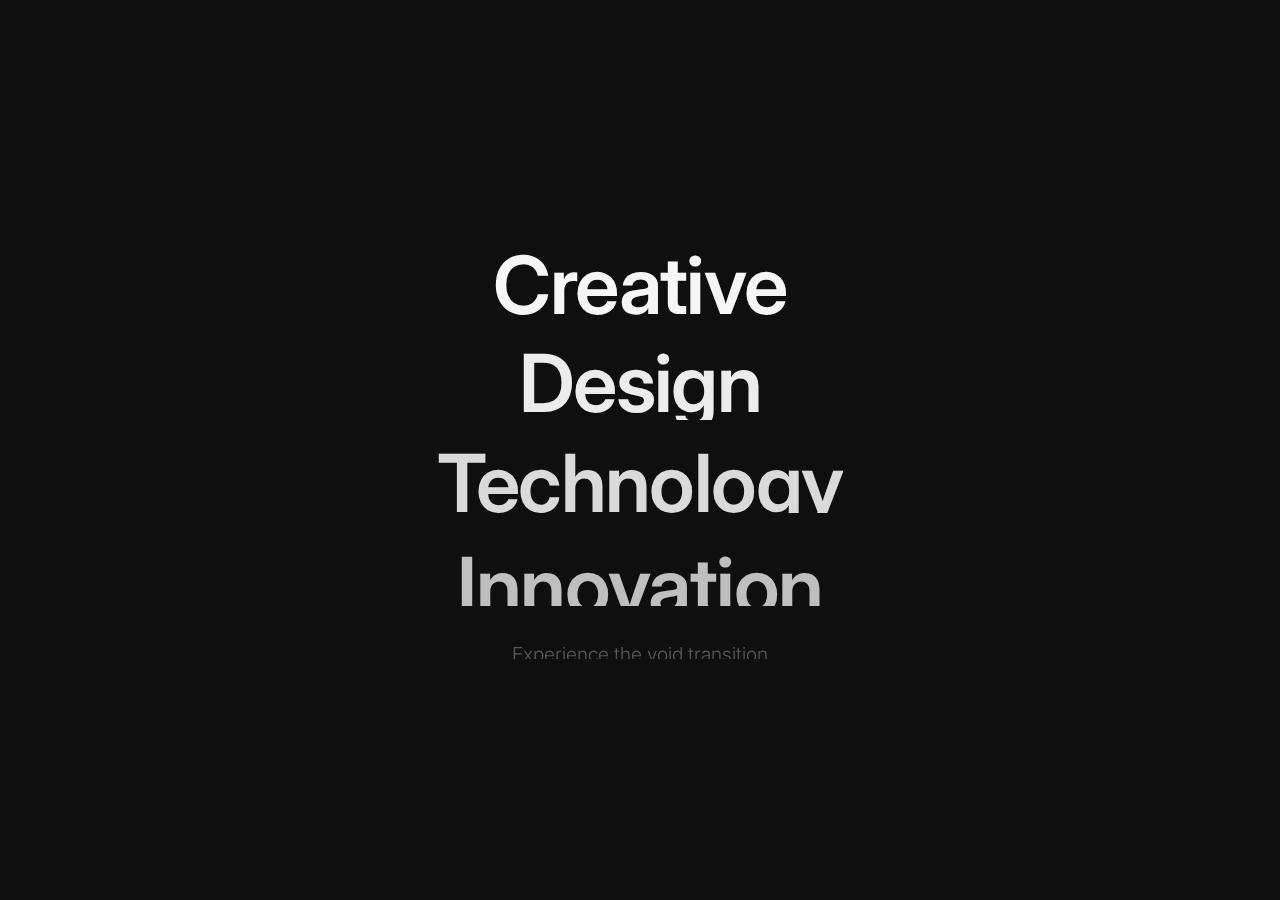
<file: word appear animation/index.html>
<!DOCTYPE html>
<html lang="en">

<head>
    <meta charset="UTF-8">
    <meta name="viewport" content="width=device-width, initial-scale=1.0">
    <title>Word Appear Animation</title>
    <link rel="stylesheet" href="styles.css">
    <script src="https://cdnjs.cloudflare.com/ajax/libs/gsap/3.12.5/gsap.min.js"></script>
</head>

<body>
    <div class="container">
        <div class="reveal-container">
            <h1 class="reveal-text">Creative</h1>
        </div>
        <div class="reveal-container">
            <h1 class="reveal-text">Design</h1>
        </div>
        <div class="reveal-container">
            <h1 class="reveal-text">Technology</h1>
        </div>
        <div class="reveal-container">
            <h1 class="reveal-text">Innovation</h1>
        </div>
        <div class="reveal-container">
            <p class="reveal-text subtext">Experience the void transition</p>
        </div>
    </div>
    <script src="script.js"></script>
</body>

</html>
</file>
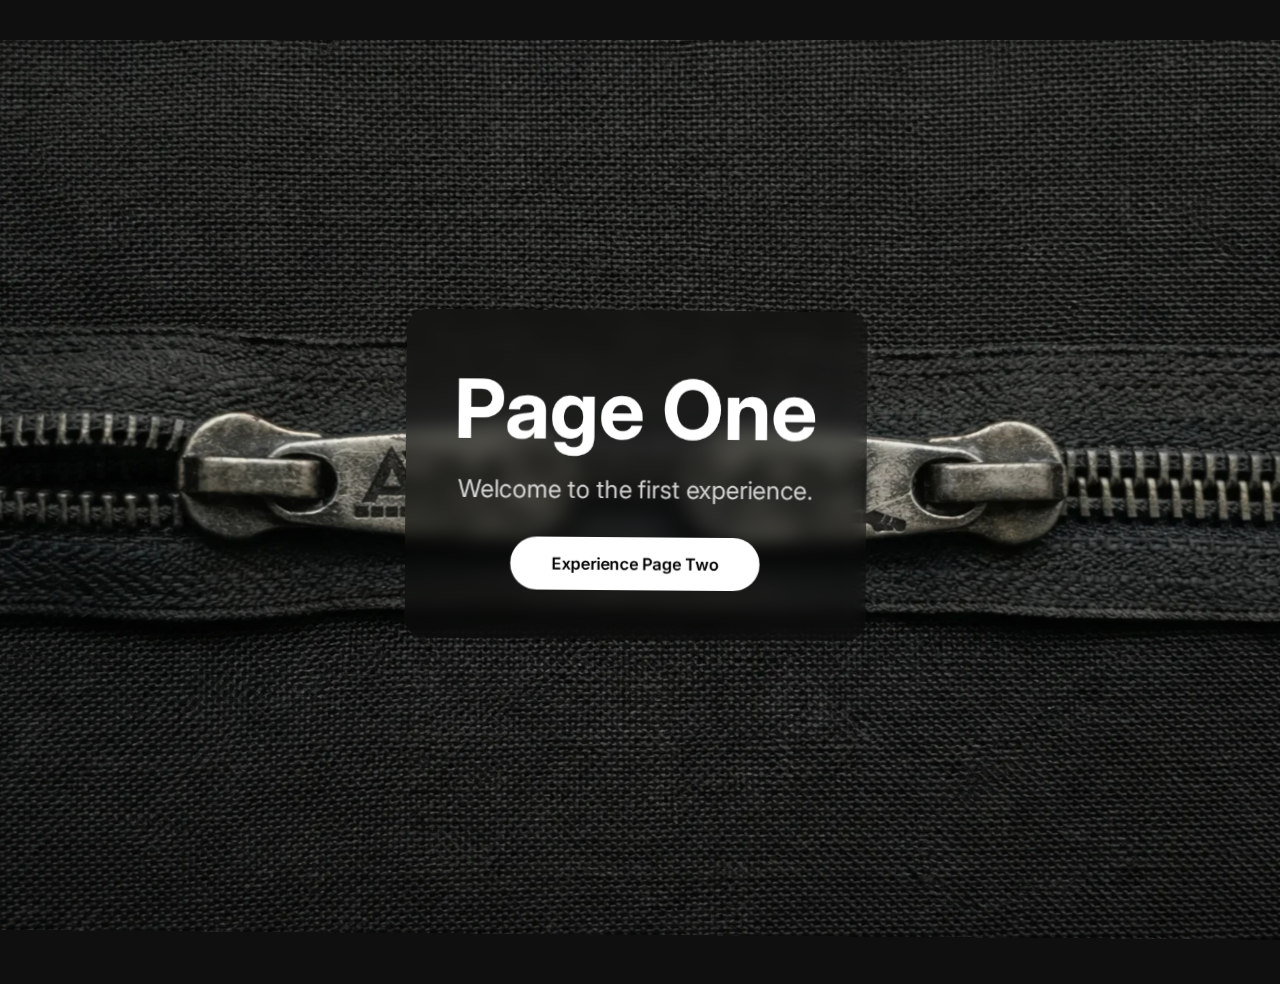
<file: webpage transition/page1.html>
<!DOCTYPE html>
<html lang="en">

<head>
    <meta charset="UTF-8">
    <meta name="viewport" content="width=device-width, initial-scale=1.0">
    <title>Page 1 - Transition</title>
    <link rel="stylesheet" href="styles.css">
    <script src="https://cdnjs.cloudflare.com/ajax/libs/gsap/3.12.5/gsap.min.js"></script>
</head>

<body>
    <div class="menu-overlay">
        <div class="menu-content">
        </div>
    </div>

    <div class="container">
        <section class="hero">
            <div class="hero-img">
                <img src="./ChatGPT Image Jan 14, 2026 at 02_49_34 PM.webp" alt="Background 1">
            </div>
            <div class="content-wrapper">
                <h1>Page One</h1>
                <p>Welcome to the first experience.</p>
                <a href="page2.html" class="transition-link">Experience Page Two</a>
            </div>
        </section>
    </div>

    <script src="script.js"></script>
</body>

</html>
</file>
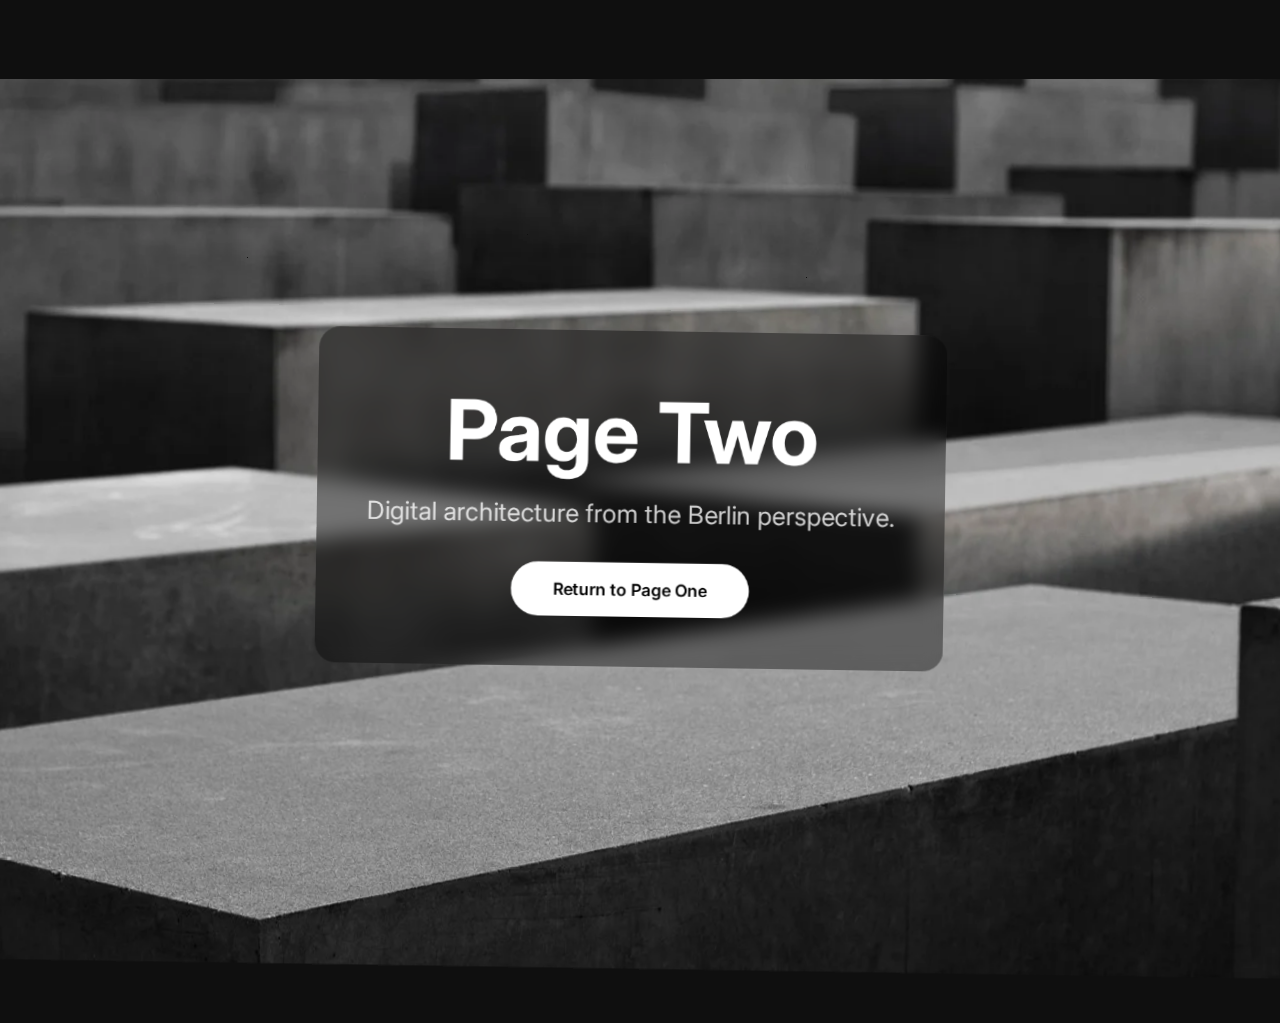
<file: webpage transition/page2.html>
<!DOCTYPE html>
<html lang="en">

<head>
    <meta charset="UTF-8">
    <meta name="viewport" content="width=device-width, initial-scale=1.0">
    <title>Page 2 - Transition</title>
    <link rel="stylesheet" href="styles.css">
    <script src="https://cdnjs.cloudflare.com/ajax/libs/gsap/3.12.5/gsap.min.js"></script>
</head>

<body>
    <div class="menu-overlay">
        <div class="menu-content">
        </div>
    </div>

    <div class="container">
        <section class="hero">
            <div class="hero-img">
                <img src="./berlin-1845984_1280.webp" alt="Background 2">
            </div>
            <div class="content-wrapper">
                <h1>Page Two</h1>
                <p>Digital architecture from the Berlin perspective.</p>
                <a href="page1.html" class="transition-link">Return to Page One</a>
            </div>
        </section>
    </div>

    <script src="script.js"></script>
</body>

</html>
</file>
<file: word appear animation/styles.css>
@import url('https://fonts.googleapis.com/css2?family=Inter:wght@300;400;600&display=swap');

* {
    margin: 0;
    padding: 0;
    box-sizing: border-box;
}

body {
    background-color: #0f0f0f;
    color: #fff;
    font-family: 'Inter', sans-serif;
    height: 100vh;
    display: flex;
    justify-content: center;
    align-items: center;
    overflow: hidden;
}

.container {
    display: flex;
    flex-direction: column;
    align-items: center;
    gap: 0.5rem;
}

.reveal-container {
    padding-bottom: 5px;
    /* This clip-path acts as the "window" through which the text appears */
    clip-path: polygon(0 0, 100% 0, 100% 100%, 0 100%);
}

h1.reveal-text {
    font-size: 5rem;
    font-weight: 600;
    line-height: 1;
    letter-spacing: -0.02em;
    /* Initial state: pushed down below the mask */
    transform: translateY(120%);
    opacity: 0;
}

p.reveal-text.subtext {
    font-size: 1.2rem;
    font-weight: 300;
    color: #8f8f8f;
    margin-top: 1rem;
    /* Initial state: pushed down below the mask */
    transform: translateY(120%);
    opacity: 0;
}
</file>
<file: webpage transition/styles.css>
@import url('https://fonts.googleapis.com/css2?family=Inter:ital,opsz,wght@0,13..32,100..900;1,14..32,100..900&display=swap');

* {
    margin: 0;
    padding: 0;
    box-sizing: border-box;
}

body {
    font-family: "Inter", sans-serif;
    overflow: hidden;
    /* Prevent scrolling during transition */
    background-color: #0f0f0f;
}

img {
    width: 100%;
    height: 100%;
    object-fit: cover;
}

.container {
    position: relative;
    width: 100vw;
    height: 100vh;
    will-change: transform;
    transform-origin: right top;
}

.hero {
    position: relative;
    width: 100vw;
    height: 100vh;
    display: flex;
    justify-content: center;
    align-items: center;
    text-align: center;
    color: #fff;
}

.hero-img {
    position: absolute;
    top: 0;
    left: 0;
    width: 100%;
    height: 100%;
    z-index: -1;
}

.content-wrapper {
    z-index: 1;
    background: rgba(0, 0, 0, 0.4);
    padding: 3rem;
    border-radius: 20px;
    backdrop-filter: blur(10px);
}

h1 {
    font-size: 5rem;
    margin-bottom: 1rem;
}

p {
    font-size: 1.5rem;
    margin-bottom: 2rem;
    opacity: 0.8;
}

.transition-link {
    display: inline-block;
    padding: 1rem 2.5rem;
    background: #fff;
    color: #000;
    text-decoration: none;
    font-weight: 600;
    border-radius: 50px;
    transition: transform 0.3s ease;
}

.transition-link:hover {
    transform: scale(1.05);
}

/* Transition Overlay */
.menu-overlay {
    position: fixed;
    top: 0;
    left: 0;
    width: 100vw;
    height: 100vh;
    background-color: #0f0f0f;
    z-index: 100;
    /* Initial state: fully covering if we want an entrance animation, 
       or fully clipped if we want to reveal the page. 
       We'll handle this primarily in JS for maximum control. */
    clip-path: polygon(0% 0%, 100% 0%, 100% 100%, 0% 100%);
}

.menu-content {
    width: 100%;
    height: 100%;
    display: flex;
    justify-content: center;
    align-items: center;
    color: #fff;
    transform-origin: center;
}

.transition-text {
    font-size: 3rem;
    font-weight: 200;
    letter-spacing: 0.5em;
    text-transform: uppercase;
    opacity: 0;
}
</file>
